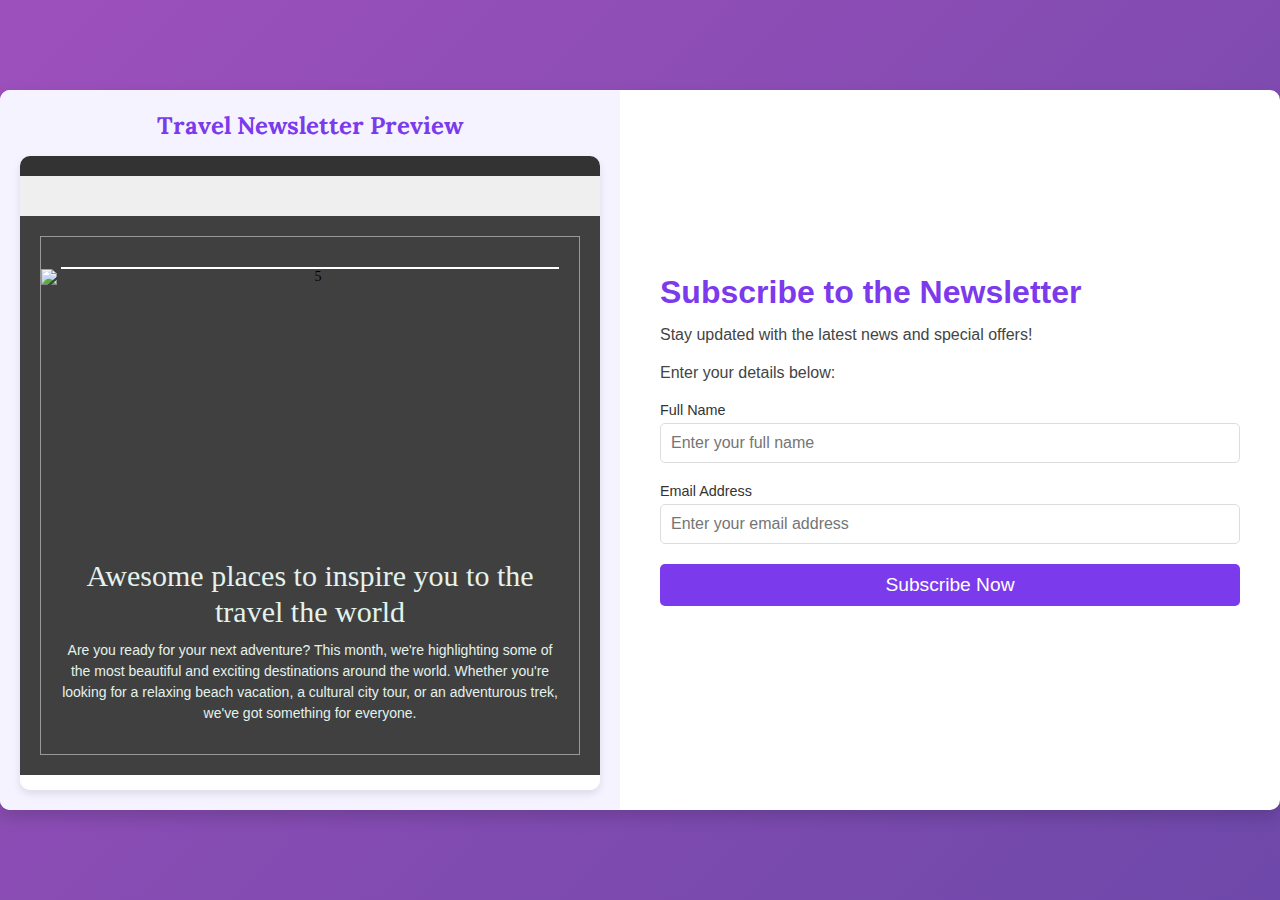
<file: index.html>
<!DOCTYPE html>
<html lang="en">
<head>
  <meta charset="UTF-8">
  <meta name="viewport" content="width=device-width, initial-scale=1.0">
  <link href="https://fonts.googleapis.com/css2?family=Lora&display=swap" rel="stylesheet" target="_blank" rel="noopener">
  <link rel="stylesheet" href="./index.css">
  <title>Newsletter Subscription</title>
  <style>
   
  </style>
</head>
<body>
  <div class="container">
    <!-- Left Section: Email Template Preview -->
    <div class="left">
      <h2>Travel Newsletter Preview</h2>
      <iframe src="email_template.html"></iframe>
    </div>

    <!-- Right Section: Subscription Form -->
    <div class="right">
      <h2>Subscribe to the Newsletter</h2>
      <p>Stay updated with the latest news and special offers!</p>
      <p>Enter your details below:</p>
      <form id="subscriptionForm">
        <div class="form-group">
          <label for="name">Full Name</label>
          <input type="text" id="name" name="name" placeholder="Enter your full name" required>
        </div>
        <div class="form-group">
          <label for="email">Email Address</label>
          <input type="email" id="email" name="email" placeholder="Enter your email address" required>
        </div>
        <div class="form-group">
          <button type="button" onclick="subscribeUser()">Subscribe Now</button>
        </div>
      </form>
    </div>
  </div>

  <script>
    function subscribeUser() {
        const name = document.getElementById('name').value;
        const email = document.getElementById('email').value;

        if (!name || !email) {
            alert('Please enter both name and email.');
            return;
        }

        const data = {
            operation: 'subscribeUser',
            name: name,
            email: email
        };

        fetch('https://778auap377.execute-api.ap-south-1.amazonaws.com/dev/getData', {
            method: 'POST',
            headers: {
                'Content-Type': 'application/json',
            },
            body: JSON.stringify(data),
        })
        .then(response => response.json())
        .then(result => {
            alert(result.message || 'Subscription successful!');

            window.location.href = 'thankyou.html';


            document.getElementById('name').value = '';
            document.getElementById('email').value = '';
        })
        .catch(error => {
            console.error('Error subscribing user:', error);
            alert('There was an error with the subscription process.');
        });
    }
  </script>
</body>
</html>
</file>
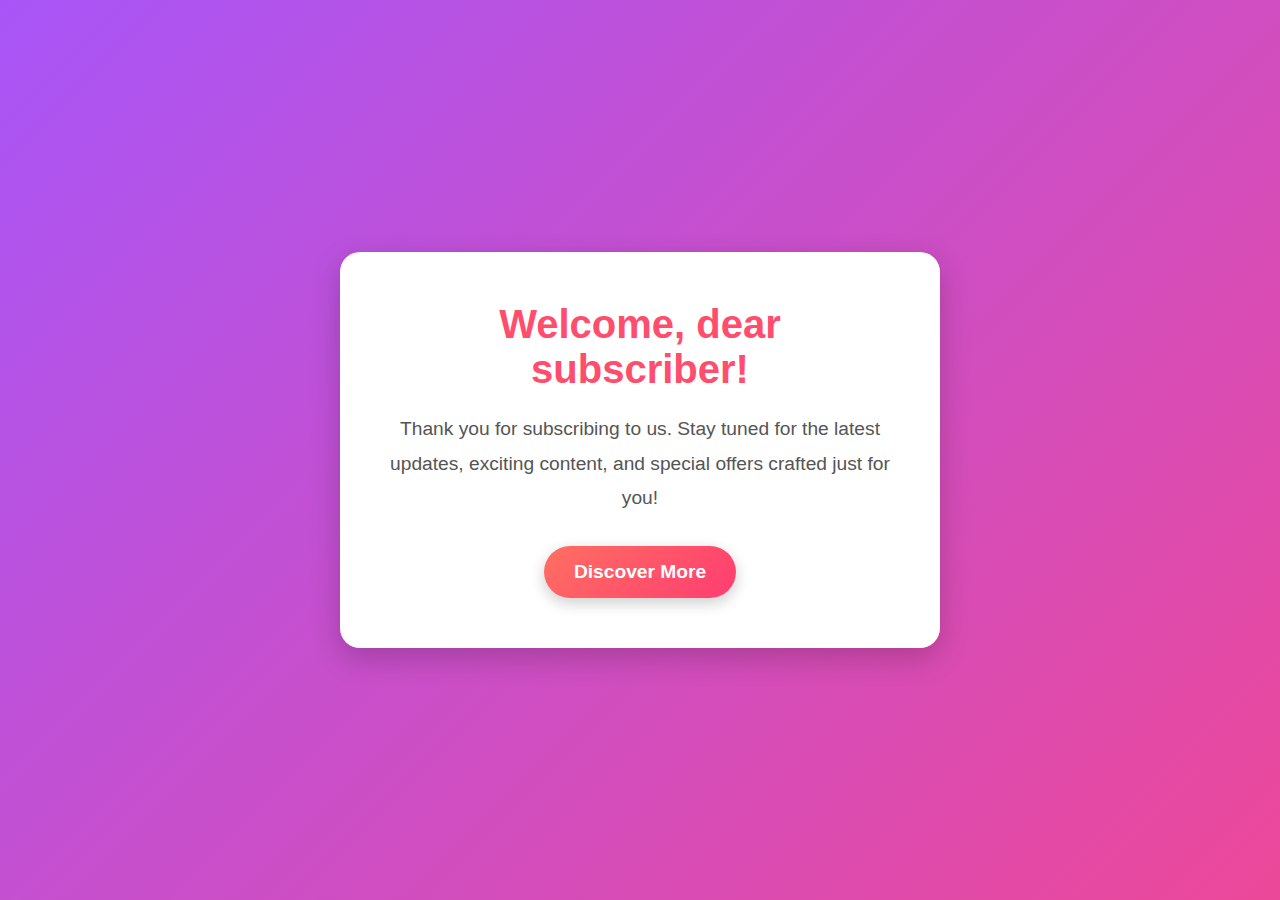
<file: thankyou.html>
<!DOCTYPE html>
<html lang="en">
<head>
  <meta charset="UTF-8">
  <meta name="viewport" content="width=device-width, initial-scale=1.0">
  <title>Thank You</title>
  <style>
    /* Reset and Global Styles */
    * {
      margin: 0;
      padding: 0;
      box-sizing: border-box;
    }

    body {
      font-family: 'Arial', sans-serif;
      background: linear-gradient(135deg, #a855f7, #ec4899); /* Purple to Pink Gradient */
      display: flex;
      justify-content: center;
      align-items: center;
      height: 100vh;
      color: #fff;
    }

    /* Container Styling */
    .container {
      text-align: center;
      background: #ffffff;
      border-radius: 20px;
      padding: 50px;
      box-shadow: 0 10px 30px rgba(0, 0, 0, 0.2);
      max-width: 600px;
      width: 90%;
      animation: fadeIn 1s ease-in-out;
      color: #333;
    }

    /* Heading Styling */
    h2 {
      font-size: 2.5rem;
      margin-bottom: 20px;
      color: #ff4d6d; /* Bright Purple for Heading */
      font-weight: bold;
    }

    /* Paragraph Styling */
    p {
      font-size: 1.2rem;
      margin-bottom: 30px;
      line-height: 1.8;
      color: #555;
    }

    /* Button Styling */
    .btn {
      display: inline-block;
      background: linear-gradient(135deg, #ff6f61, #ff3d71);
      color: #fff;
      text-decoration: none;
      padding: 15px 30px;
      border-radius: 50px;
      font-size: 1.2rem;
      font-weight: bold;
      transition: transform 0.3s ease, background-color 0.3s ease;
      box-shadow: 0 5px 15px rgba(0, 0, 0, 0.2);
    }

    .btn:hover {
      transform: scale(1.05);
      background: linear-gradient(135deg, #ff3d71, #ff6f61);
      box-shadow: 0 10px 20px rgba(0, 0, 0, 0.3);
    }

    /* Animation */
    @keyframes fadeIn {
      from {
        opacity: 0;
        transform: scale(0.9);
      }
      to {
        opacity: 1;
        transform: scale(1);
      }
    }

  </style>
</head>
<body>

  <div class="container">
    <h2 id="thankYouMessage">Welcome, dear subscriber!</h2>
    <p>Thank you for subscribing to us. Stay tuned for the latest updates, exciting content, and special offers crafted just for you!</p>
    <a href="#" class="btn">Discover More</a>
  </div>

</body>
</html>
</file>
<file: index.css>
* {
      margin: 0;
      padding: 0;
      box-sizing: border-box;
    }

    html, body {
      height: 100%;
      font-family: 'Arial', sans-serif;
    }

    body {
      display: flex;
      justify-content: center;
      align-items: center;
      background: linear-gradient(135deg, #9d50bb, #6e48aa); /* Softer Purple-Pink Gradient */
      color: #333;
    }

    .container {
      width: 100%;
      height: 80%;
      max-height: 800px;
      max-width: 1400px;
      background-color: #ffffff; /* Soft white for a clean look */
      box-shadow: 0 8px 16px rgba(0, 0, 0, 0.15); /* Softer shadow */
      border-radius: 10px;
      display: flex;
      flex-wrap: wrap;
      overflow: hidden;
    }

    .left {
      flex: 1;
      min-width: 300px;
      background-color: #f5f3ff; /* Light lavender to complement gradient */
      padding: 20px;
      display: flex;
      flex-direction: column;
      justify-content: center;
      align-items: center;
    }

    .left h2 {
      font-size: 1.5rem;
      font-family: 'Lora', serif;
      margin-bottom: 15px;
      color: #7c3aed; /* Deep purple for a bold accent */
    }

    .left iframe {
      width: 100%;
      height: 100%;
      border: none;
      border-radius: 10px;
      box-shadow: 0 4px 8px rgba(0, 0, 0, 0.1);
    }

    .right {
      flex: 1;
      min-width: 300px;
      padding: 40px;
      display: flex;
      flex-direction: column;
      justify-content: center;
    }

    .right h2 {
      font-size: 2rem;
      margin-bottom: 15px;
      color: #7c3aed; /* Matches the left section's title */
    }

    .right p {
      font-size: 1rem;
      margin-bottom: 20px;
      color: #444; /* Darker gray for better readability */
    }

    .form-group {
      margin-bottom: 20px;
    }

    .form-group label {
      display: block;
      font-size: 0.9rem;
      margin-bottom: 5px;
      color: #333;
    }

    .form-group input {
      width: 100%;
      padding: 10px;
      font-size: 1rem;
      border: 1px solid #ddd;
      border-radius: 5px;
      outline: none;
      transition: border-color 0.3s;
    }

    .form-group input:focus {
      border-color: #7c3aed; /* Matches the purple accent */
    }

    .form-group button {
      width: 100%;
      padding: 10px;
      font-size: 1.2rem;
      color: #fff;
      background-color: #7c3aed; /* Purple accent */
      border: none;
      border-radius: 5px;
      cursor: pointer;
      transition: background-color 0.3s;
    }

    .form-group button:hover {
      background-color: #5a26a6; /* Darker shade for hover effect */
    }
</file>
